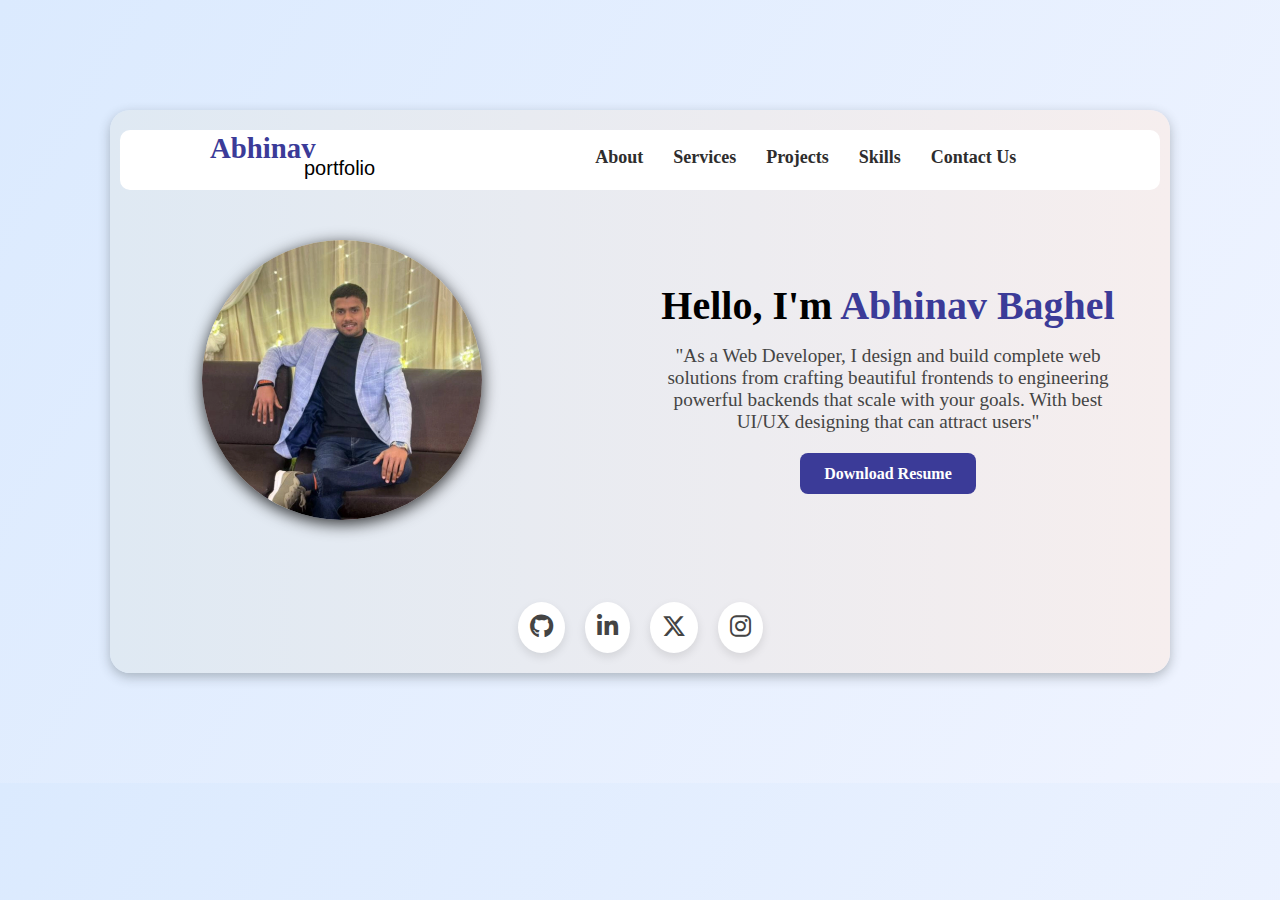
<file: index.html>
<!DOCTYPE html>
<html lang="en">
<head>
    <meta charset="UTF-8">
    <meta name="viewport" content="width=device-width, initial-scale=1.0">
    <title>Abhinav Portfolio</title>
    <link rel="stylesheet" href="style.css">
<link rel="stylesheet" href=https://cdnjs.cloudflare.com/ajax/libs/font-awesome/6.7.2/css/all.min.css />
</head>
<body>
    <div class="flex-container">
        <div class="flex-box">
             <nav class="navbar">
    <div class="logo"><h1>Abhinav</h1>
      <p>portfolio</p>
    </div>

    <ul class="nav-links">
      <li><a href="about.html ">About</a></li>
      <li><a href="services.html">Services</a></li>
      <li><a href="#">Projects</a></li>
      <li><a href="skill.html">Skills</a></li>
      <li><a href="contact.html">Contact Us</a></li>
    </ul>
  
 
  </nav>
        </div>
      <section class="hero">
  <div class="hero-left">
    <img src="IMG_20250203_225941_368.webp" alt="Abhinav Baghel" />
  </div>
  <div class="hero-right">
    <h1>Hello, I'm <span>Abhinav Baghel</span></h1>
    <p>"As a Web Developer, I design and build complete web solutions
        from crafting beautiful frontends to engineering powerful backends that scale with your goals. With best UI/UX designing 
        that can attract users"</p>
    <a href="resume.pdf" class="btn" download>Download Resume</a>
  </div>
</section>

<div class="social-icons">
  <a href="https://github.com/Abhinavbaghel" target="_blank"><i class="fab fa-github"></i></a>
  <a href="https://www.linkedin.com/in/abhinav-baghel-7422b931a?utm_source=share&utm_campaign=share_via&utm_content=profile&utm_medium=android_app" target="_blank"><i class="fab fa-linkedin-in"></i></a>
  <a href="https://x.com/itsabhinavdevlo?t=ctH5uifD7QN2TLCc-nsP2Q&s=09" target="_blank"><i class="fa-brands fa-x-twitter"></i>
  <a href="https://www.instagram.com/invites/contact/?utm_source=ig_contact_invite&utm_medium=copy_link&utm_content=kycpz6p" target="_blank"><i class="fab fa-instagram"></i></a>
</div>
</div>
    </div>
    <div id="loader" class="loader"></div>

</body>
<script src="script.js"></script>
</html>
</file>
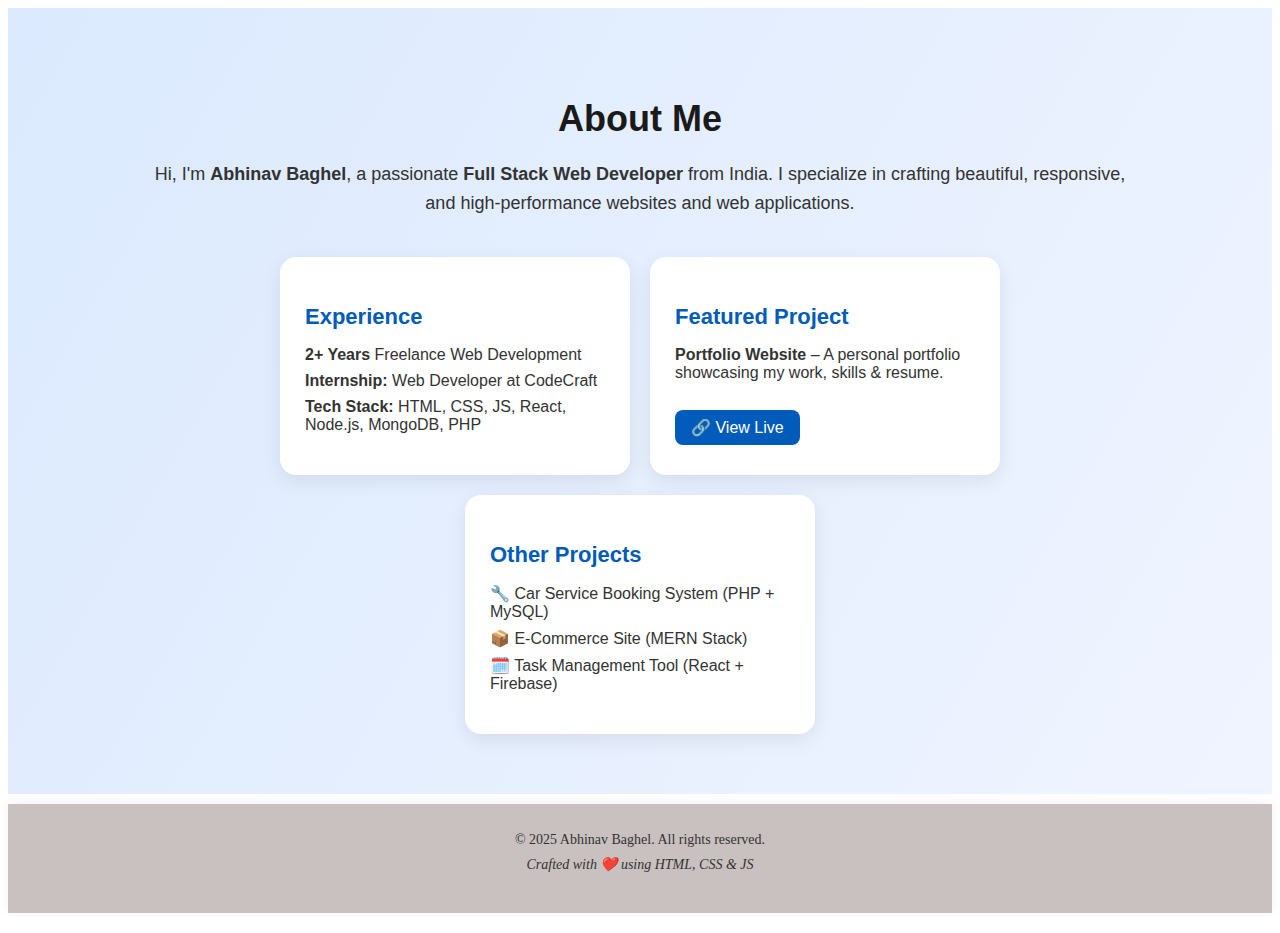
<file: about.html>
<!DOCTYPE html>
<html lang="en">
<head>
    <meta charset="UTF-8">
    <meta name="viewport" content="width=device-width, initial-scale=1.0">
    <title>about</title>
    <link rel="stylesheet" href="about.css">
</head>
<body>
    <section class="about" id="about">
  <div class="about-container">
    <h2>About Me</h2>
    <p class="intro">
      Hi, I'm <strong>Abhinav Baghel</strong>, a passionate <strong>Full Stack Web Developer</strong> from India. I specialize in crafting beautiful, responsive, and high-performance websites and web applications. 
    </p>

    <div class="info-cards">
      <!-- Experience -->
      <div class="card">
        <h3>Experience</h3>
        <ul>
          <li><strong>2+ Years</strong> Freelance Web Development</li>
          <li><strong>Internship:</strong> Web Developer at CodeCraft</li>
          <li><strong>Tech Stack:</strong> HTML, CSS, JS, React, Node.js, MongoDB, PHP</li>
        </ul>
      </div>

      <!-- Projects -->
      <div class="card">
        <h3>Featured Project</h3>
        <p><strong>Portfolio Website</strong> – A personal portfolio showcasing my work, skills & resume.</p>
        <a href="https://your-project-link.com" target="_blank" class="btn">🔗 View Live</a>
      </div>

      <!-- More Projects -->
      <div class="card">
        <h3>Other Projects</h3>
        <ul>
          <li>🔧 Car Service Booking System (PHP + MySQL)</li>
          <li>📦 E-Commerce Site (MERN Stack)</li>
          <li>🗓️ Task Management Tool (React + Firebase)</li>
        </ul>
      </div>
    </div>
  </div>
</section>

<footer class="footer">
  <div class="footer-container">
    <p>&copy; 2025 Abhinav Baghel. All rights reserved.</p>

    <p class="footer-note">Crafted with ❤️ using HTML, CSS & JS</p>
  </div>
</footer>

</body>
</html>
</file>
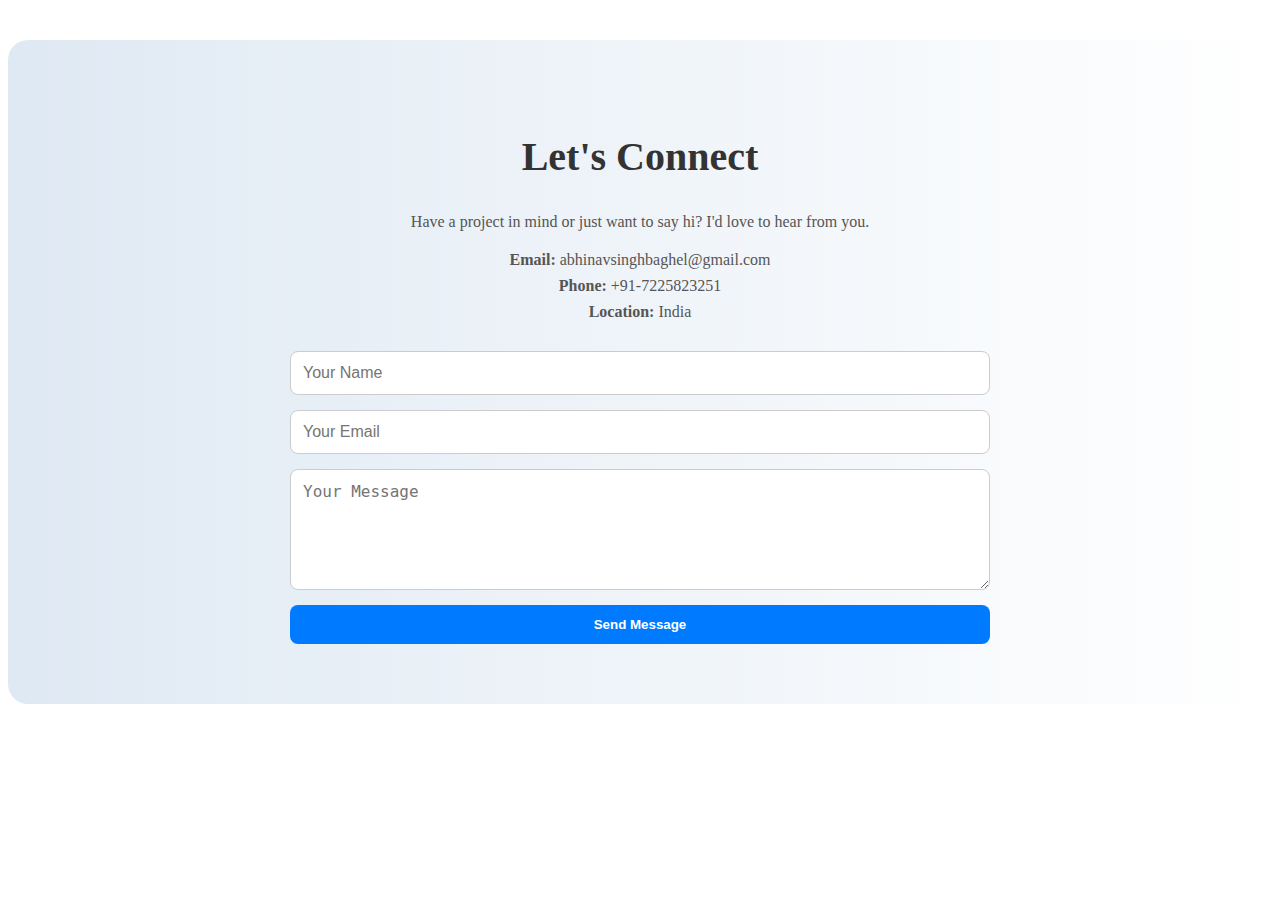
<file: contact.html>
<!DOCTYPE html>
<html lang="en">
<head>
  <meta charset="UTF-8">
  <meta name="viewport" content="width=device-width, initial-scale=1.0">
  <title>contact me</title>
  <link rel="stylesheet" href="contact.css">
</head>
<body>
  <section class="contact" id="contact">
  <div class="contact-container">
    <h2>Let's Connect</h2>
    <p>Have a project in mind or just want to say hi? I'd love to hear from you.</p>

    <div class="contact-details">
      <p><strong>Email:</strong> abhinavsinghbaghel@gmail.com</p>
      <p><strong>Phone:</strong> +91-7225823251</p>
      <p><strong>Location:</strong> India</p>
    </div>

    <form action="contact.php" method="POST" class="contact-form">
      <input type="text" name="name" placeholder="Your Name" required>
      <input type="email" name="email" placeholder="Your Email" required>
      <textarea name="message" rows="5" placeholder="Your Message" required></textarea>
      <button type="submit">Send Message</button>
    </form>
  </div>
</section>

</body>
</html>
</file>
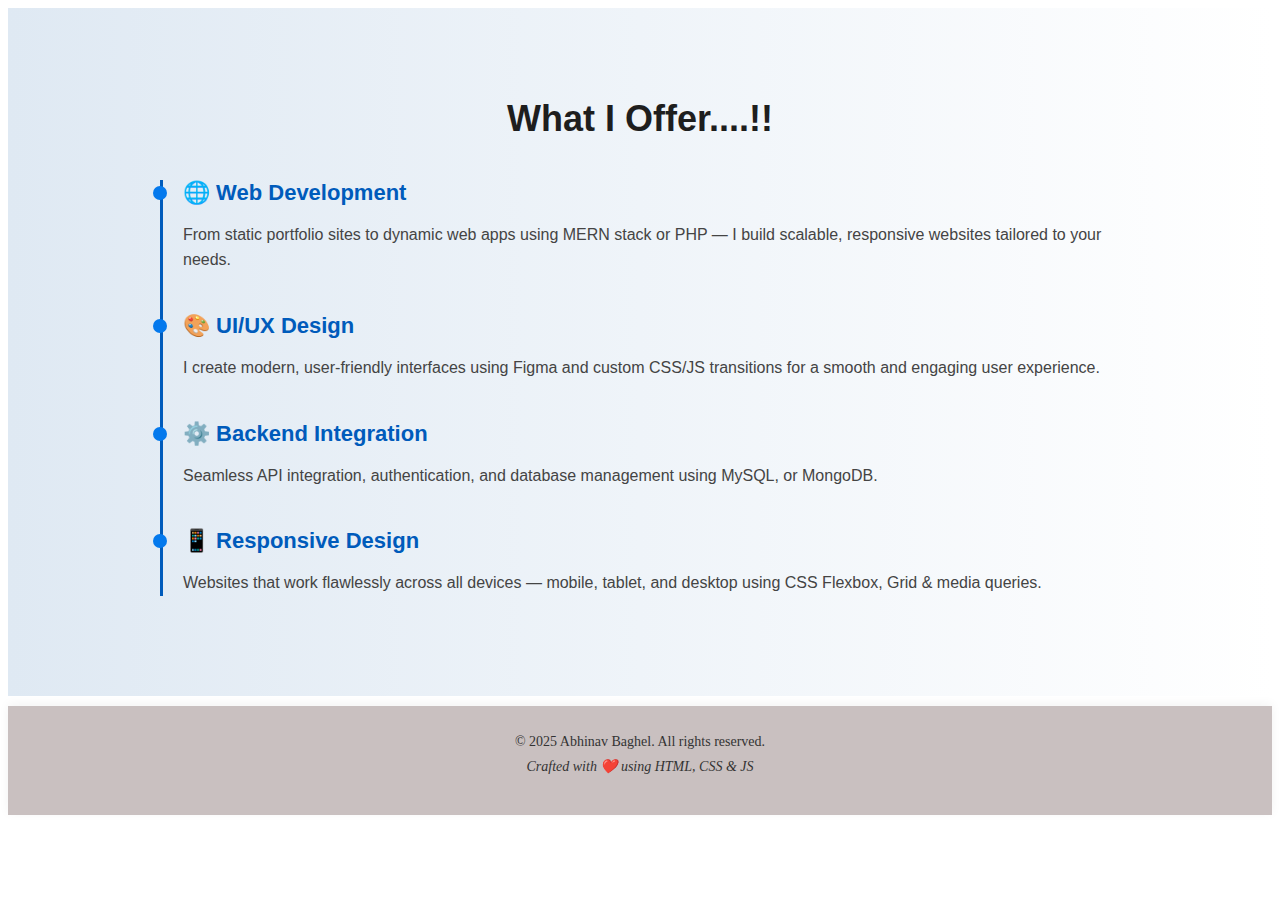
<file: services.html>
<!DOCTYPE html>
<html lang="en">
<head>
    <meta charset="UTF-8">
    <meta name="viewport" content="width=device-width, initial-scale=1.0">
    <title>services</title>
    <link rel="stylesheet" href="services.css">
</head>
<body>
    <section class="services" id="services">
  <div class="services-container">
    <h2>What I Offer....!!</h2>
    <div class="service-list">

      <div class="service-item">
        <div class="dot"></div>
        <div class="content">
          <h3>🌐 Web Development</h3>
          <p>
            From static portfolio sites to dynamic web apps using MERN stack or PHP — I build scalable, responsive websites tailored to your needs.
          </p>
        </div>
      </div>

      <div class="service-item">
        <div class="dot"></div>
        <div class="content">
          <h3>🎨 UI/UX Design</h3>
          <p>
            I create modern, user-friendly interfaces using Figma and custom CSS/JS transitions for a smooth and engaging user experience.
          </p>
        </div>
      </div>

      <div class="service-item">
        <div class="dot"></div>
        <div class="content">
          <h3>⚙️ Backend Integration</h3>
          <p>
            Seamless API integration, authentication, and database management using MySQL, or MongoDB.
          </p>
        </div>
      </div>

      <div class="service-item">
        <div class="dot"></div>
        <div class="content">
          <h3>📱 Responsive Design</h3>
          <p>
            Websites that work flawlessly across all devices — mobile, tablet, and desktop using CSS Flexbox, Grid & media queries.
          </p>
        </div>
      </div>

    </div>
  </div>
</section>
<footer class="footer">
  <div class="footer-container">
    <p>&copy; 2025 Abhinav Baghel. All rights reserved.</p>

    <p class="footer-note">Crafted with ❤️ using HTML, CSS & JS</p>
  </div>
</footer>
</body>
</html>
</file>
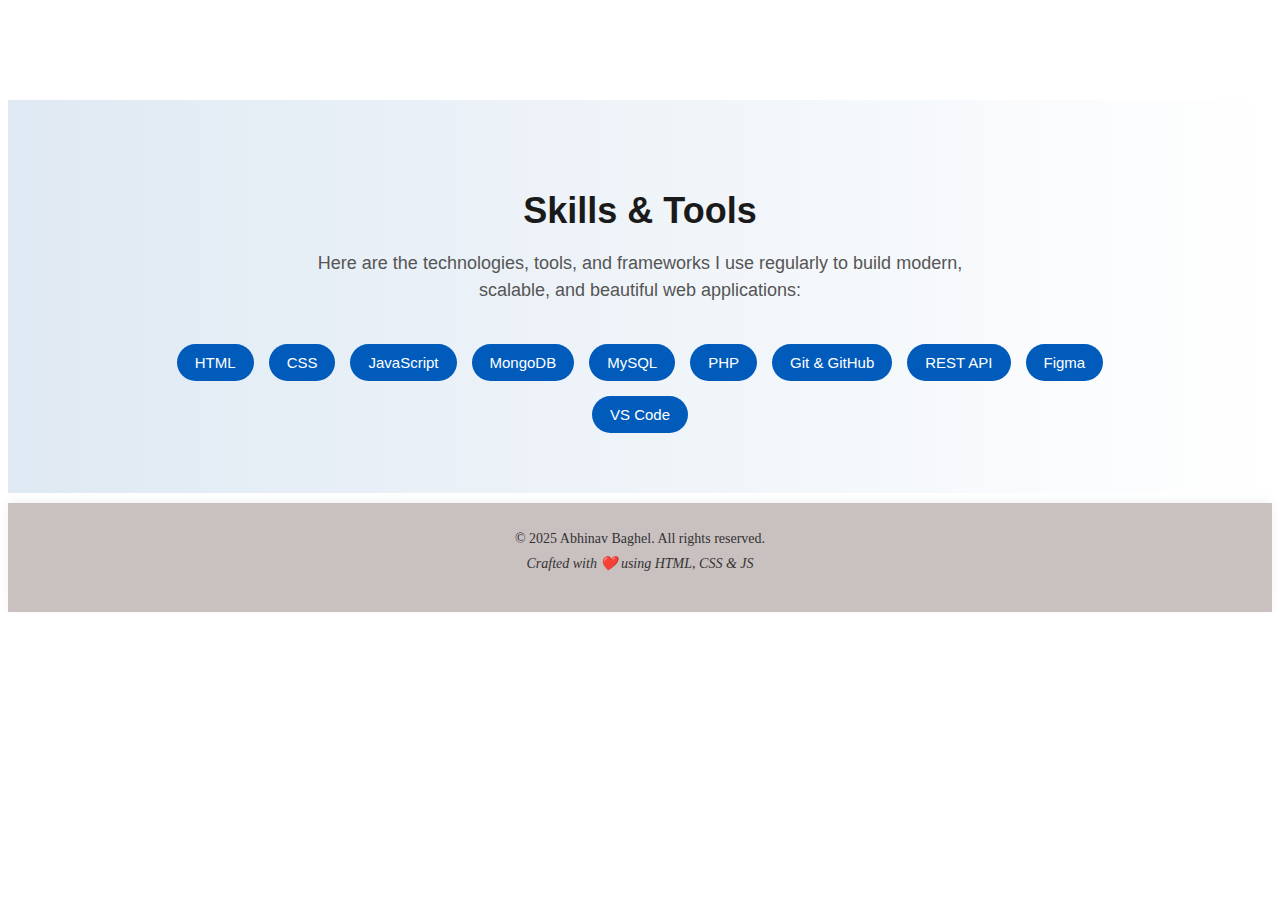
<file: skill.html>
<!DOCTYPE html>
<html lang="en">
<head>
    <meta charset="UTF-8">
    <meta name="viewport" content="width=device-width, initial-scale=1.0">
    <title>skills</title>
    <link rel="stylesheet" href="skill.css">
</head>
<body>
    <section class="skills" id="skills">
  <div class="skills-container">
    <h2>Skills & Tools</h2>
    <p class="skills-intro">Here are the technologies, tools, and frameworks I use regularly to build modern, scalable, and beautiful web applications:</p>

    <div class="skills-grid">
      <span class="skill-item">HTML</span>
      <span class="skill-item">CSS</span>
      <span class="skill-item">JavaScript</span>
      <span class="skill-item">MongoDB</span>
      <span class="skill-item">MySQL</span>
      <span class="skill-item">PHP</span>
      <span class="skill-item">Git & GitHub</span>
      <span class="skill-item">REST API</span>
      <span class="skill-item">Figma</span>
      <span class="skill-item">VS Code</span>
    </div>
  </div>
</section>
<footer class="footer">
  <div class="footer-container">
    <p>&copy; 2025 Abhinav Baghel. All rights reserved.</p>

    <p class="footer-note">Crafted with ❤️ using HTML, CSS & JS</p>
  </div>
</footer>

</body>
</html>
</file>
<file: style.css>
*{
    margin: 0%;
    padding: 0%;
    box-sizing: border-box;
}
body{
background: linear-gradient(120deg, #dbeafe, #f0f4ff);

}
.flex-container{
    display: flex;
   background: linear-gradient(to right, #dfe9f3, #f6eeee);
    flex-wrap: wrap;
    margin: 110px;
    justify-content: center;
    border-radius: 20px;
    box-shadow: 0 4px 12px rgba(35, 46, 46, 0.3);
}
.flex-box{
    display: flex;
    height: 32rem;
}
.navbar {
    display: flex;
    gap: 190px;
    margin-top: 20px;
    height: 60px;
    background: white;
    line-height: 55px;
    border-radius: 10px;  
    width: 65rem;
}
.logo h1{
  font-size: 1.8rem;
  margin-left: 90px;
  color: #3b3b98;
  margin-top: -9px
}
.logo p{
  display: flex;
  font-size: 20px;
  margin-top: -35px;
  margin-left: 23rch;
  font-family:'Segoe UI', Tahoma, Geneva, Verdana, sans-serif;
}

.nav-links {
  list-style: none;
  display: flex;
  gap: 30px;
  margin-left: 30px;

}

.nav-links li a {
  text-decoration: none;
  color: #2e2d2d;
  font-weight: 550;
  font-size: 18px;
  position: relative;
}

.hero {
  display: flex;
  justify-content: center;
  align-items: center;
margin-top: -30rem;

  flex-wrap: wrap;
  gap: 2rem;
}

.hero-left, .hero-right {
  flex: 1;
  margin-right: 50px;
  text-align: center;
}

.hero-left img {
  width: 280px;
  height: 280px;
  object-fit: cover;
  border-radius: 50%;
  box-shadow: 0 4px 16px rgba(2, 2.4, 2.8, 0.8);
    transition: transform 0.4s ease, box-shadow 0.4s ease;
}
.hero-left:hover img {
  transform: scale(1.05);
  box-shadow: 0 10px 20px rgba(0, 0, 0, 0.2);
  border-radius: 50%;
}
.hero-right h1 {
  font-size: 2.5rem;
  margin-bottom: 1rem;
}

.hero-right span {
  color: #3b3b98;
}

.hero-right p {
  font-size: 1.2rem;
  margin-bottom: 2rem;
  color: #444;
}

.btn {
  background-color: #3b3b98;
  color: #fff;
  padding: 0.75rem 1.5rem;
  border-radius: 8px;
  text-decoration: none;
  font-weight: bold;
  transition: background 0.3s ease;
}


.btn:hover {
  background-color: #575fcf;
}
.social-icons {
  margin-top:-20px;
  margin-bottom: 20px;
  display: flex;
  justify-content: center;
  gap: 20px;
}

.social-icons a {
  text-decoration: none;
  color: #444;
  font-size: 24px;
  background: #ffffff;
  padding: 12px;
  border-radius: 50%;
  box-shadow: 0 4px 10px rgba(0,0,0,0.1);
  transition: transform 0.3s ease, box-shadow 0.3s ease;
}

.social-icons a:hover {
  color: white;
  background-color: #575fcf;
  transform: scale(1.1);
  box-shadow: 0 4px 10px rgba(0, 0, 0, 0.2);
}
</file>
<file: about.css>
/* About Section Styles */
.about {
  background: linear-gradient(120deg, #dbeafe, #f0f4ff);
  padding: 60px 20px;
  font-family: 'Segoe UI', sans-serif;
  color: #333;
}

.about-container {
  max-width: 1000px;
  margin: 0 auto;
  text-align: center;
}

.about h2 {
  font-size: 36px;
  margin-bottom: 20px;
  color: #1a1a1a;
}

.intro {
  font-size: 18px;
  margin-bottom: 40px;
  line-height: 1.6;
}

.info-cards {
  display: flex;
  flex-wrap: wrap;
  gap: 20px;
  justify-content: center;
}

.card {
  background-color: white;
  border-radius: 16px;
  box-shadow: 0 6px 20px rgba(0, 0, 0, 0.08);
  padding: 25px;
  width: 300px;
  text-align: left;
  transition: transform 0.3s ease;
}

.card:hover {
  transform: translateY(-5px);
}

.card h3 {
  font-size: 22px;
  margin-bottom: 15px;
  color: #005bbb;
}

.card ul {
  list-style: none;
  padding: 0;
  font-size: 16px;
}

.card ul li {
  margin-bottom: 8px;
}

.btn {
  display: inline-block;
  margin-top: 12px;
  background-color: #005bbb;
  color: white;
  padding: 8px 16px;
  border-radius: 8px;
  text-decoration: none;
  transition: background 0.3s;
}

.btn:hover {
  background-color: #004599;
}
.footer {
  background-color: #c9c0c0;
  text-align: center;
  padding: 20px;
  margin-bottom: 20px;
  margin-top: 10px;
  box-shadow: 0 -2px 10px rgba(0, 0, 0, 0.05);
}

.footer-container {
  max-width: 1000px;
  margin: 0 auto;
  margin-bottom: 20px;
}

.footer p {
  margin: 8px 0;
  color: #333;
  font-size: 14px;
}
.footer-note {
  font-style: italic;
  color: #777;
}
</file>
<file: contact.css>
.contact {
  padding: 60px 20px;
  background: linear-gradient(to right, #dfe9f3, #ffffff);
  text-align: center;
  margin-top: 40px;
  border-radius: 20px;
}

.contact-container {
  max-width: 700px;
  margin: auto;
}

.contact h2 {
  font-size: 2.5rem;
  color: #333;
}

.contact p {
  color: #555;
  margin: 10px 0 20px;
}

.contact-details p {
  margin: 8px 0;
  font-weight: 500;
}

.contact-form {
  display: flex;
  flex-direction: column;
  gap: 15px;
  margin-top: 30px;
}

.contact-form input,
.contact-form textarea {
  padding: 12px;
  border: 1px solid #ccc;
  border-radius: 8px;
  font-size: 1rem;
}

.contact-form button {
  background-color: #007BFF;
  color: white;
  padding: 12px;
  border: none;
  border-radius: 8px;
  cursor: pointer;
  font-weight: bold;
  transition: background-color 0.3s ease;
}

.contact-form button:hover {
  background-color: #0056b3;
}
</file>
<file: services.css>
/* Services Section */
.services {
   background: linear-gradient(to right, #dfe9f3, #ffffff);
  padding: 60px 20px;
  font-family: 'Segoe UI', sans-serif;
  color: #222;
}

.services-container {
  max-width: 1000px;
  margin: 0 auto;
}

.services h2 {
  text-align: center;
  font-size: 36px;
  margin-bottom: 40px;
  color: #1e1e1e;
}

/* Timeline-style layout */
.service-list {
  position: relative;
  margin-left: 20px;
  border-left: 3px solid #005bbb;
  padding-left: 20px;
}

.service-item {
  margin-bottom: 40px;
  position: relative;
}

.service-item .dot {
  width: 14px;
  height: 14px;
  background-color: #0479ed;
  border-radius: 50%;
  position: absolute;
  left: -30px;
  top: 6px;
}

.service-item h3 {
  font-size: 22px;
  margin-bottom: 8px;
  color: #005bbb;
}

.service-item p {
  font-size: 16px;
  line-height: 1.6;
  color: #444;
}

/* Optional: Responsive tweaks */
@media (max-width: 600px) {
  .services h2 {
    font-size: 28px;
  }

  .service-item h3 {
    font-size: 18px;
  }

  .service-item p {
    font-size: 15px;
  }
}
.footer {
  background-color: #c9c0c0;
  text-align: center;
  padding: 20px;
  margin-bottom: 20px;
  margin-top: 10px;
  box-shadow: 0 -2px 10px rgba(0, 0, 0, 0.05);
}

.footer-container {
  max-width: 1000px;
  margin: 0 auto;
  margin-bottom: 20px;
}

.footer p {
  margin: 8px 0;
  color: #333;
  font-size: 14px;
}
.footer-note {
  font-style: italic;
  color: #777;
}
</file>
<file: skill.css>
/* Skills Section */
.skills {
   background: linear-gradient(to right, #dfe9f3, #ffffff);
  padding: 60px 20px;
  margin-top: 100px;
  font-family: 'Segoe UI', sans-serif;
  color: #222;
}

.skills-container {
  max-width: 1000px;
  margin: 0 auto;
  text-align: center;
}

.skills h2 {
  font-size: 36px;
  margin-bottom: 10px;
  color: #1a1a1a;
}

.skills-intro {
  font-size: 18px;
  margin-bottom: 40px;
  color: #555;
  line-height: 1.5;
  max-width: 700px;
  margin-left: auto;
  margin-right: auto;
}

/* Skills Grid */
.skills-grid {
  display: flex;
  flex-wrap: wrap;
  gap: 15px;
  justify-content: center;
}

.skill-item {
  background-color: #005bbb;
  color: white;
  padding: 10px 18px;
  font-size: 15px;
  border-radius: 20px;
  transition: background 0.3s ease, transform 0.2s ease;
  cursor: default;
}

.skill-item:hover {
  background-color: #0045a2;
  transform: scale(1.05);
}
.footer {
  background-color: #c9c0c0;
  text-align: center;
  padding: 20px;
  margin-bottom: 20px;
  margin-top: 10px;
  box-shadow: 0 -2px 10px rgba(0, 0, 0, 0.05);
}

.footer-container {
  max-width: 1000px;
  margin: 0 auto;
  margin-bottom: 20px;
}

.footer p {
  margin: 8px 0;
  color: #333;
  font-size: 14px;
}
.footer-note {
  font-style: italic;
  color: #777;
}
</file>
